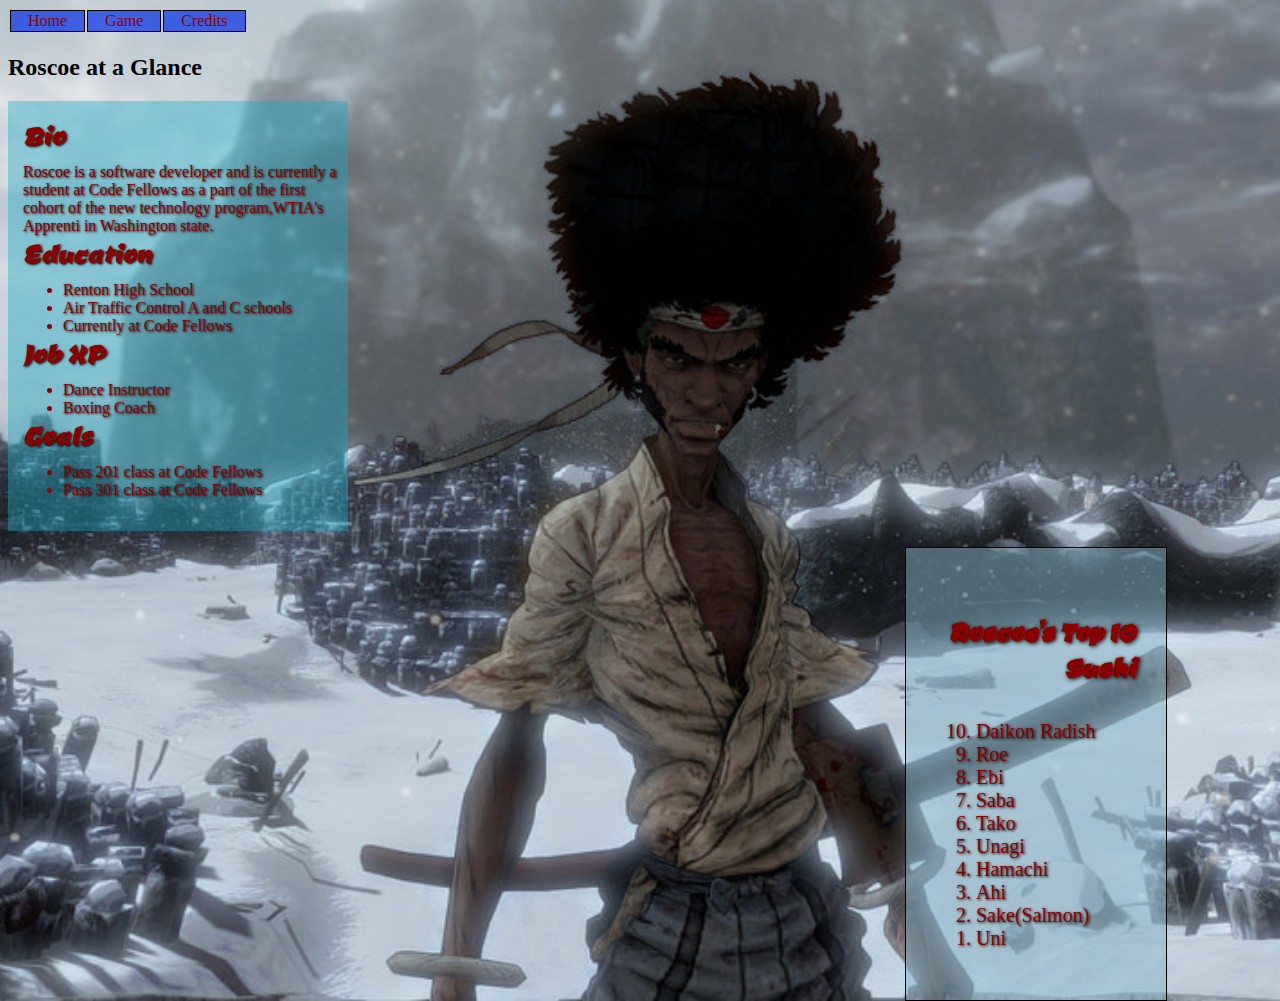
<file: index.html>
<DOCTYPE! html>
<html>
  <head>
    <meta charset="utf-8">
    <title>Roscoe at a Glance</title>
    <link href="css/homestyle.css" type="text/css" rel="stylesheet" />
    <link href="https://fonts.googleapis.com/css?family=Ceviche+One" rel="stylesheet">
  </head>
  <body>
    <nav>
      <table>
        <tr>
          <td><a href="index.html" title="Homepage">Home</a>
          </td>
          <td><a href="html/game.html" title="Prompt-Based Horror Game">Game</a>
          </td>
          <td><a href="html/credits.html" title="Image Credits">Credits</a>
          </td>
        </tr>
      </table>
    </nav>
    <h2>Roscoe at a Glance</h2>
    <dl> <!--Quick summary of who I am--->
      <dt>Bio</dt>
        <dd>Roscoe is a software developer and is currently a<br>student at Code Fellows as a part of the first<br> cohort of the new technology program,WTIA's<br> Apprenti in Washington state.</dd>
      <dt>Education</dt>
        <dd>
          <ul>
            <li>Renton High School</li>
            <li>Air Traffic Control A and C schools</li>
            <li>Currently at Code Fellows</li>
          </ul>
        </dd><!--List of schools--->
      <dt>Job XP</dt>
        <dd>
          <ul>
            <li>Dance Instructor</li>
            <li>Boxing Coach</li>
          </ul>
        </dd><!--Previous jobs --->
      <dt>Goals</dt>
        <dd>
          <ul>
            <li>Pass 201 class at Code Fellows</li>
            <li>Pass 301 class at Code Fellows</li>
          </ul>
        </dd><!--Future goals --->
    </dl>
    <section><!--Start of Top 10 list on bottom right corner of page--->
      <h3>Roscoe's Top 10 Sushi</h3>
      <ol class="top10">
        <li>Uni</li>
        <li>Sake(Salmon)</li>
        <li>Ahi</li>
        <li>Hamachi</li>
        <li>Unagi</li>
        <li>Tako</li>
        <li>Saba</li>
        <li>Ebi</li>
        <li>Roe</li>
        <li>Daikon Radish</li>
      </ol>
    </section><!--End of Top 10 --->
  </body>
</html>
</file>
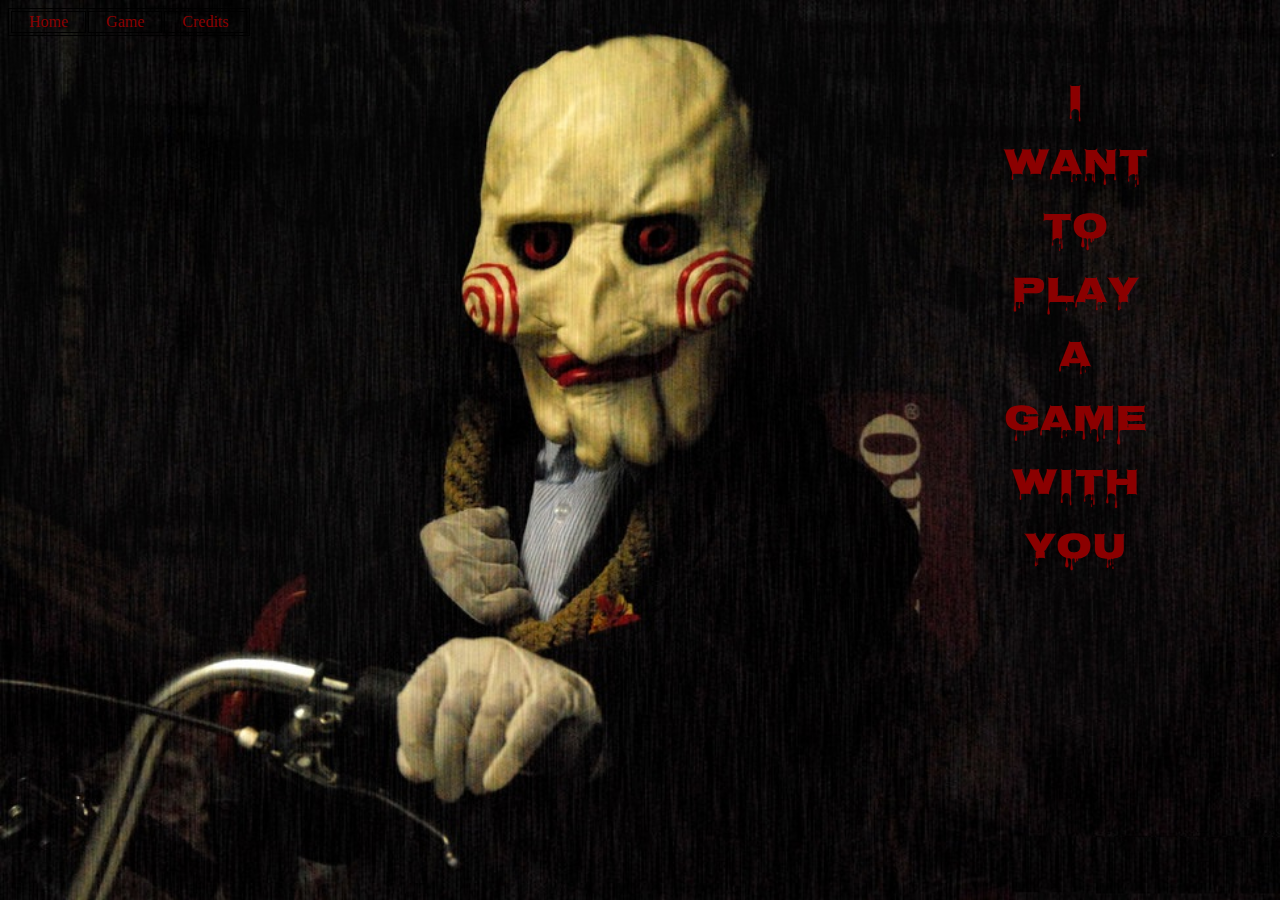
<file: html/game.html>
<DOCTYPE! html>
<html>
  <head>
    <meta charset="utf-8">
    <style>
    @import url('https://fonts.googleapis.com/css?family=Nosifer');
    </style>
    <title>About Roscoe Horror Game</title>
    <link href="../css/gamestyle.css" type="text/css" rel="stylesheet" />
  </head>
  <body>
    <nav>
      <table>
        <tr>
          <td><a href="../index.html" title="Homepage">Home</a>
          </td>
          <td><a href="game.html" title="Prompt-Based Horror Game">Game</a>
          </td>
          <td><a href="credits.html" title="Image Credits">Credits</a>
          </td>
        </tr>
      </table>
    </nav>
    <div>
      <h2>I<br>want<br>to<br>play<br>a<br>game with you</h2>
    </div>
    <script src="../js/app.js"></script>
  </body>
</html>
</file>
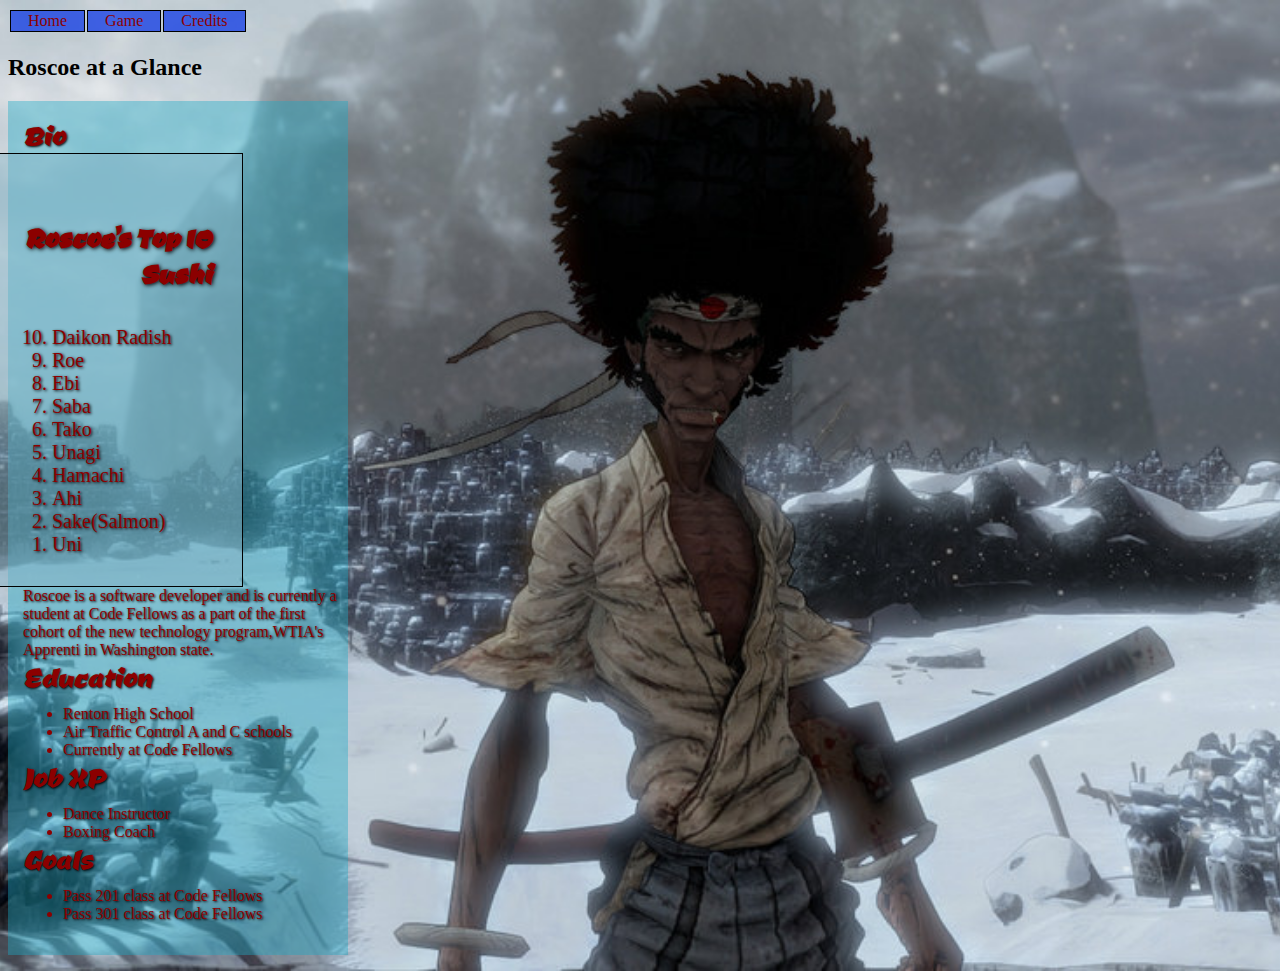
<file: html/home.html>
<DOCTYPE! html>
<html>
  <head>
    <meta charset="utf-8">
    <title>Roscoe at a Glance</title>
    <link href="../css/homestyle.css" type="text/css" rel="stylesheet" />
    <link href="https://fonts.googleapis.com/css?family=Ceviche+One" rel="stylesheet">
  </head>
  <body>
    <nav><!--Make links for all--->
      <table>
        <tr>
          <td><a href="home.html">Home</a></td>
          <td><a href="../index.html">Game</a></td>
          <td><a href="credits.html">Credits</a></td>
        </tr>
      </table>
    </nav>
    <h2>Roscoe at a Glance</h2>
    <dl> <!--Quick summary of who I am--->
      <dt>Bio</dt>
      <section><!--Top 10 List --->
        <h3>Roscoe's Top 10 Sushi</h3>
        <ol class="top10">
          <li>Uni</li>
          <li>Sake(Salmon)</li>
          <li>Ahi</li>
          <li>Hamachi</li>
          <li>Unagi</li>
          <li>Tako</li>
          <li>Saba</li>
          <li>Ebi</li>
          <li>Roe</li>
          <li>Daikon Radish</li>
        </ol>
      </section>
        <dd>Roscoe is a software developer and is currently a<br>student at Code Fellows as a part of the first<br> cohort of the new technology program,WTIA's<br> Apprenti in Washington state.</dd>
      <dt>Education</dt>
        <dd>
          <ul>
            <li>Renton High School</li>
            <li>Air Traffic Control A and C schools</li>
            <li>Currently at Code Fellows</li>
          </ul>
        </dd><!--List of schools--->
      <dt>Job XP</dt>
        <dd>
          <ul>
            <li>Dance Instructor</li>
            <li>Boxing Coach</li>
          </ul>
        </dd><!--Previous jobs --->
      <dt>Goals</dt>
        <dd>
          <ul>
            <li>Pass 201 class at Code Fellows</li>
            <li>Pass 301 class at Code Fellows</li>
          </ul>
        </dd><!--Future goals --->
    </dl>
  </body>
</html>
</file>
<file: css/homestyle.css>
nav {
  display: inline;
  color: #FFF;
}

tr {
    width: 300px;
    background-color: hsla(228, 97%, 46%, 0.7);
}

td:hover {
  background-color: hsla(252, 97%, 34%, 0.7);
}

td p {
  color: white;
}

td {
  border: 1px solid black;
}

nav a {
  display: inline;
  color: rgb(200, 240, 250);
  text-align: center;
  padding: 14px 16px;
  text-decoration: none;
  color: #8B0000;
}

a:hover {
  color: red;
}

h1 {
  color: #8B0000;
  text-shadow: 2px 1px 0.15 black;
  font-weight: 300;
  font-size: 2.3em;
  /*border: 1px dashed #8B0000;*/
  padding-top: 0.1em;
  margin-top: 5px;
  width: 300px;
}

body {
  background-image: url("../images/AfroSamurai.jpg");
  background-position: center;
  -webkit-background-size: cover;
  -moz-background-size: cover;
  -o-background-size: cover;
  background-size: cover;
}

dl {
  color: #8b0000;
  text-shadow: 1px 1px 0.15em black;
  width: 340px;
  padding-top: 1em;
  padding-bottom: 2em;
  background-color: hsla(190, 76%, 44%, 0.4);
}

h3 {
  text-align: right;
  font-family: 'Ceviche One', cursive;
}

section {
  font-size: 30px;
  text-shadow: 1px 1px 0.15em black;
  text-align: left;
  color: #8b0000;
  order: unset;
  width: 200px;
  padding-top: 0.1em;
  display: block;
  margin-left: auto;
  margin-right: 105px;
  padding: 1em;
  float: right;
  border: 1px solid black;
  background-color: hsla(198, 36%, 66%, 0.5)
}

.top10 {
  padding-top: none;
  font-size: 20px;
  text-shadow: 1px 1px 0.15em black;
  display: flex;
  flex-direction: column-reverse;
}

dt {
  font-family: 'Ceviche One', cursive;
  font-size: 35px;
  margin: 0px 0px 0px 15px;
}

dd {
  font-size: 16px;
  padding: 10px 0px 0px 10px;
  margin: 0px 0px 0px 5px;
  width: 350px;
}
</file>
<file: css/gamestyle.css>
nav a {
  display: inline;
  color: #8b0000;
  text-align: center;
  padding: 14px 16px;
  text-decoration: none;
 }

a {
  text-decoration: none;
}

a:hover {
  color: red;
}

table {
  text-align: center;
  border: 1px solid black;
}

td {
  border: 1px solid black;
}

h2 {
   color: #8B0000;
   text-align: center;
   font-family: 'Nosifer', cursive;
   font-weight: 300;
   font-size: 2.3em;
   padding-top: 0.1em;
   width: 5em;
   display: block;
   margin-left: auto;
   margin-right: 105px;
 }

body {
  background-image: url("../images/sawtricycle.jpg");
  -webkit-background-size: cover;
  -moz-background-size: cover;
  -o-background-size: cover;
  background-size: cover;
}
</file>
